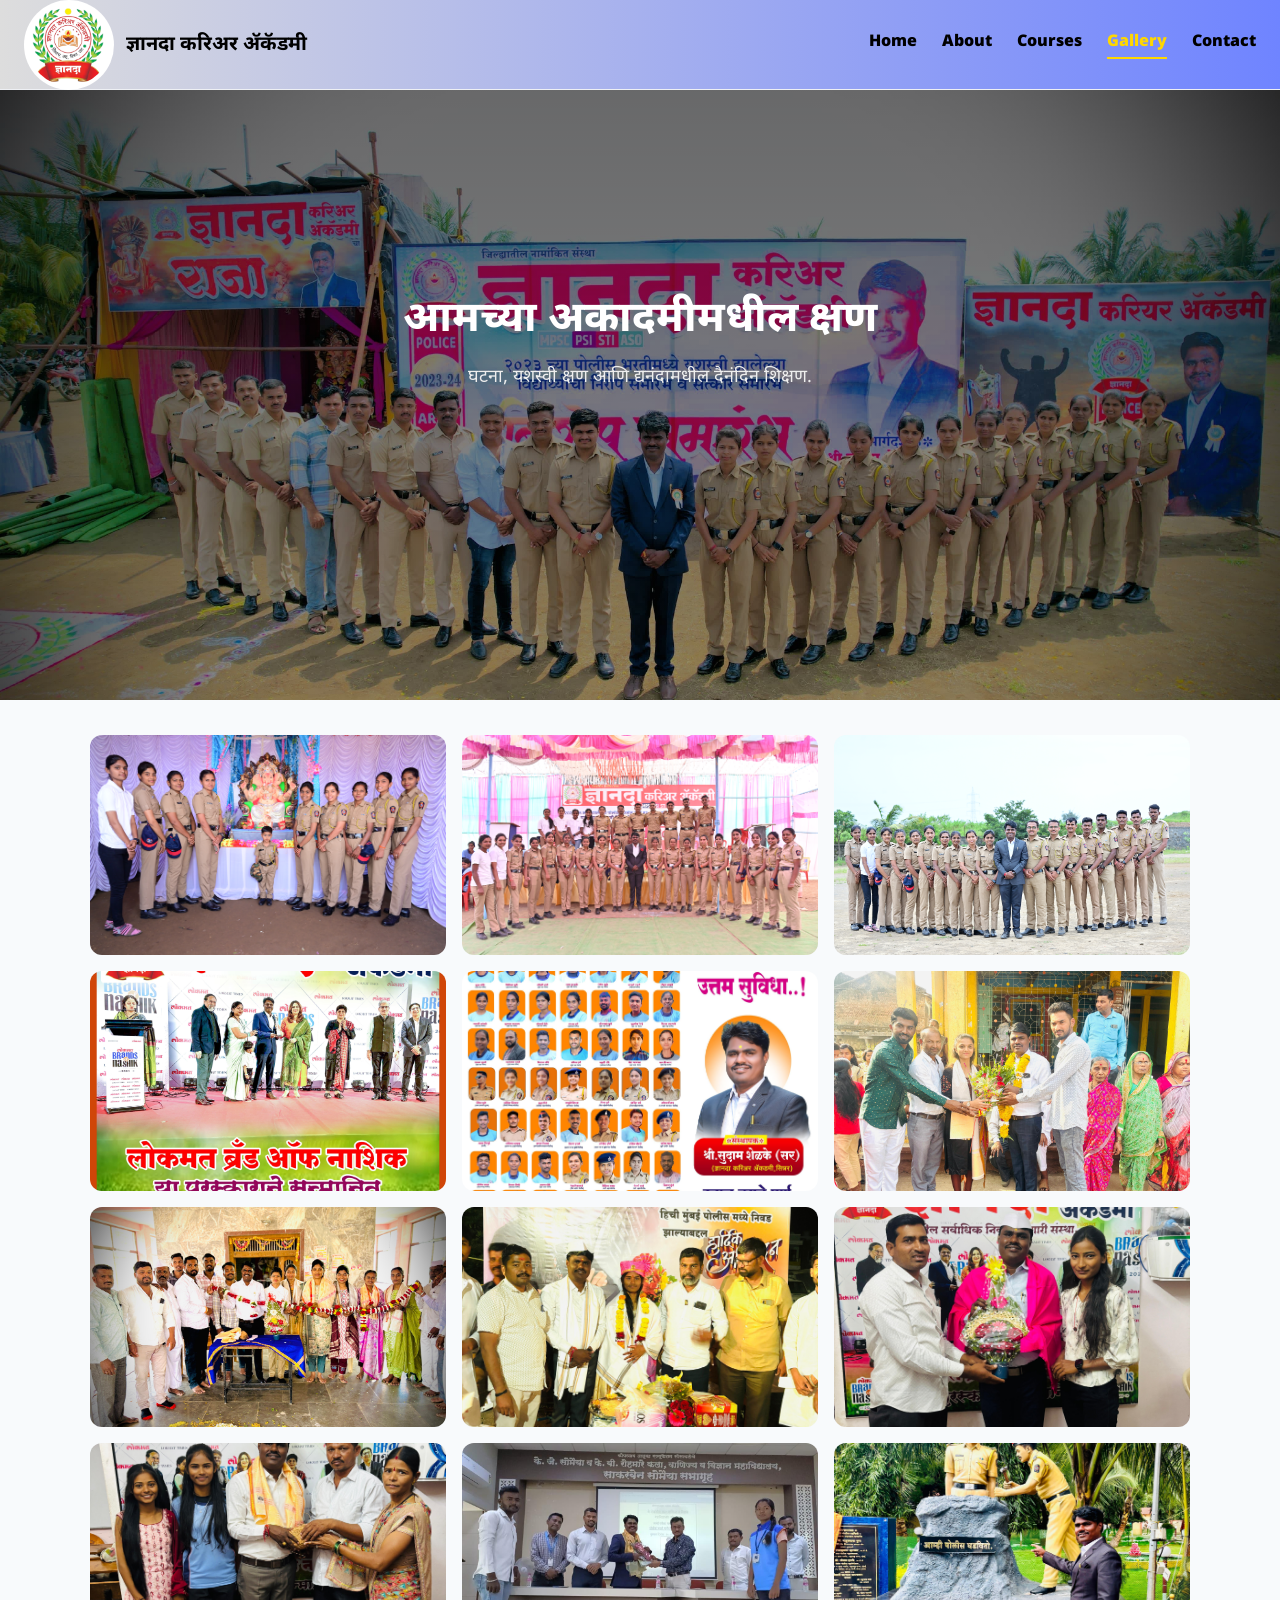
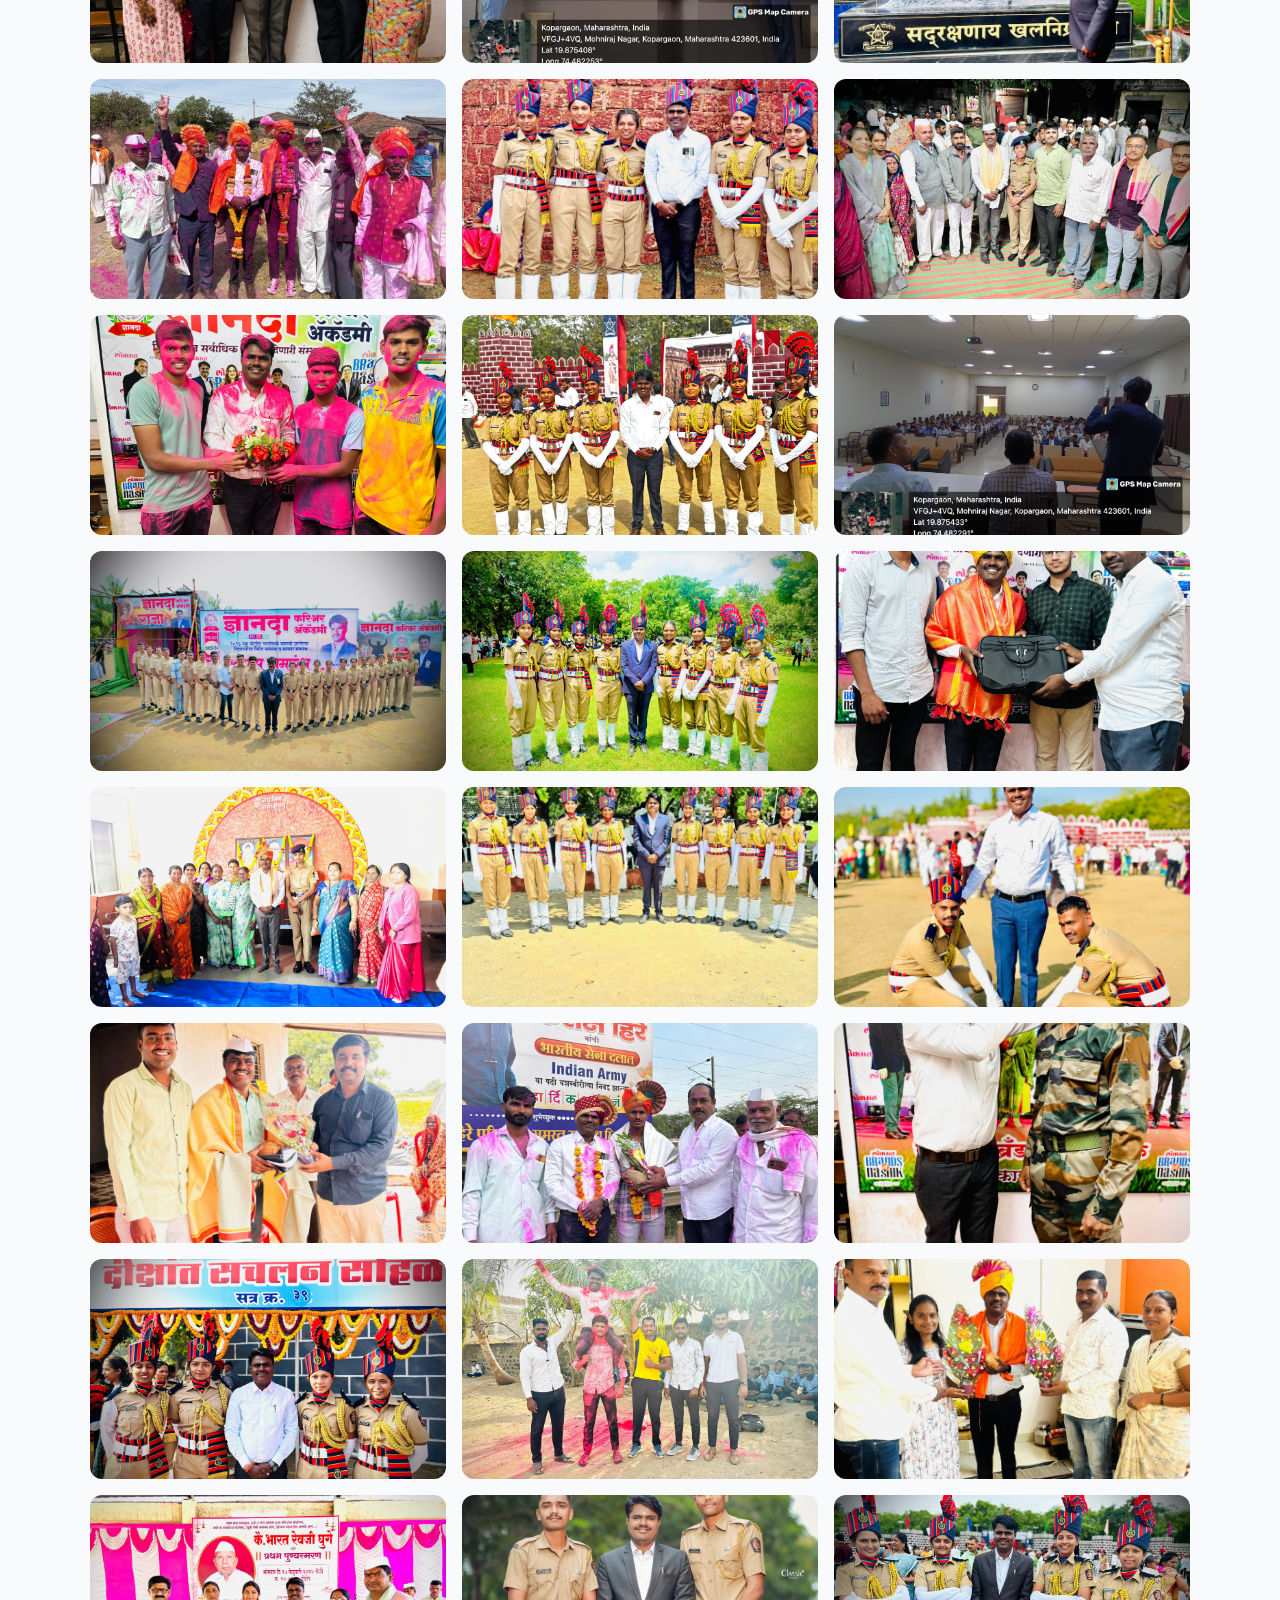
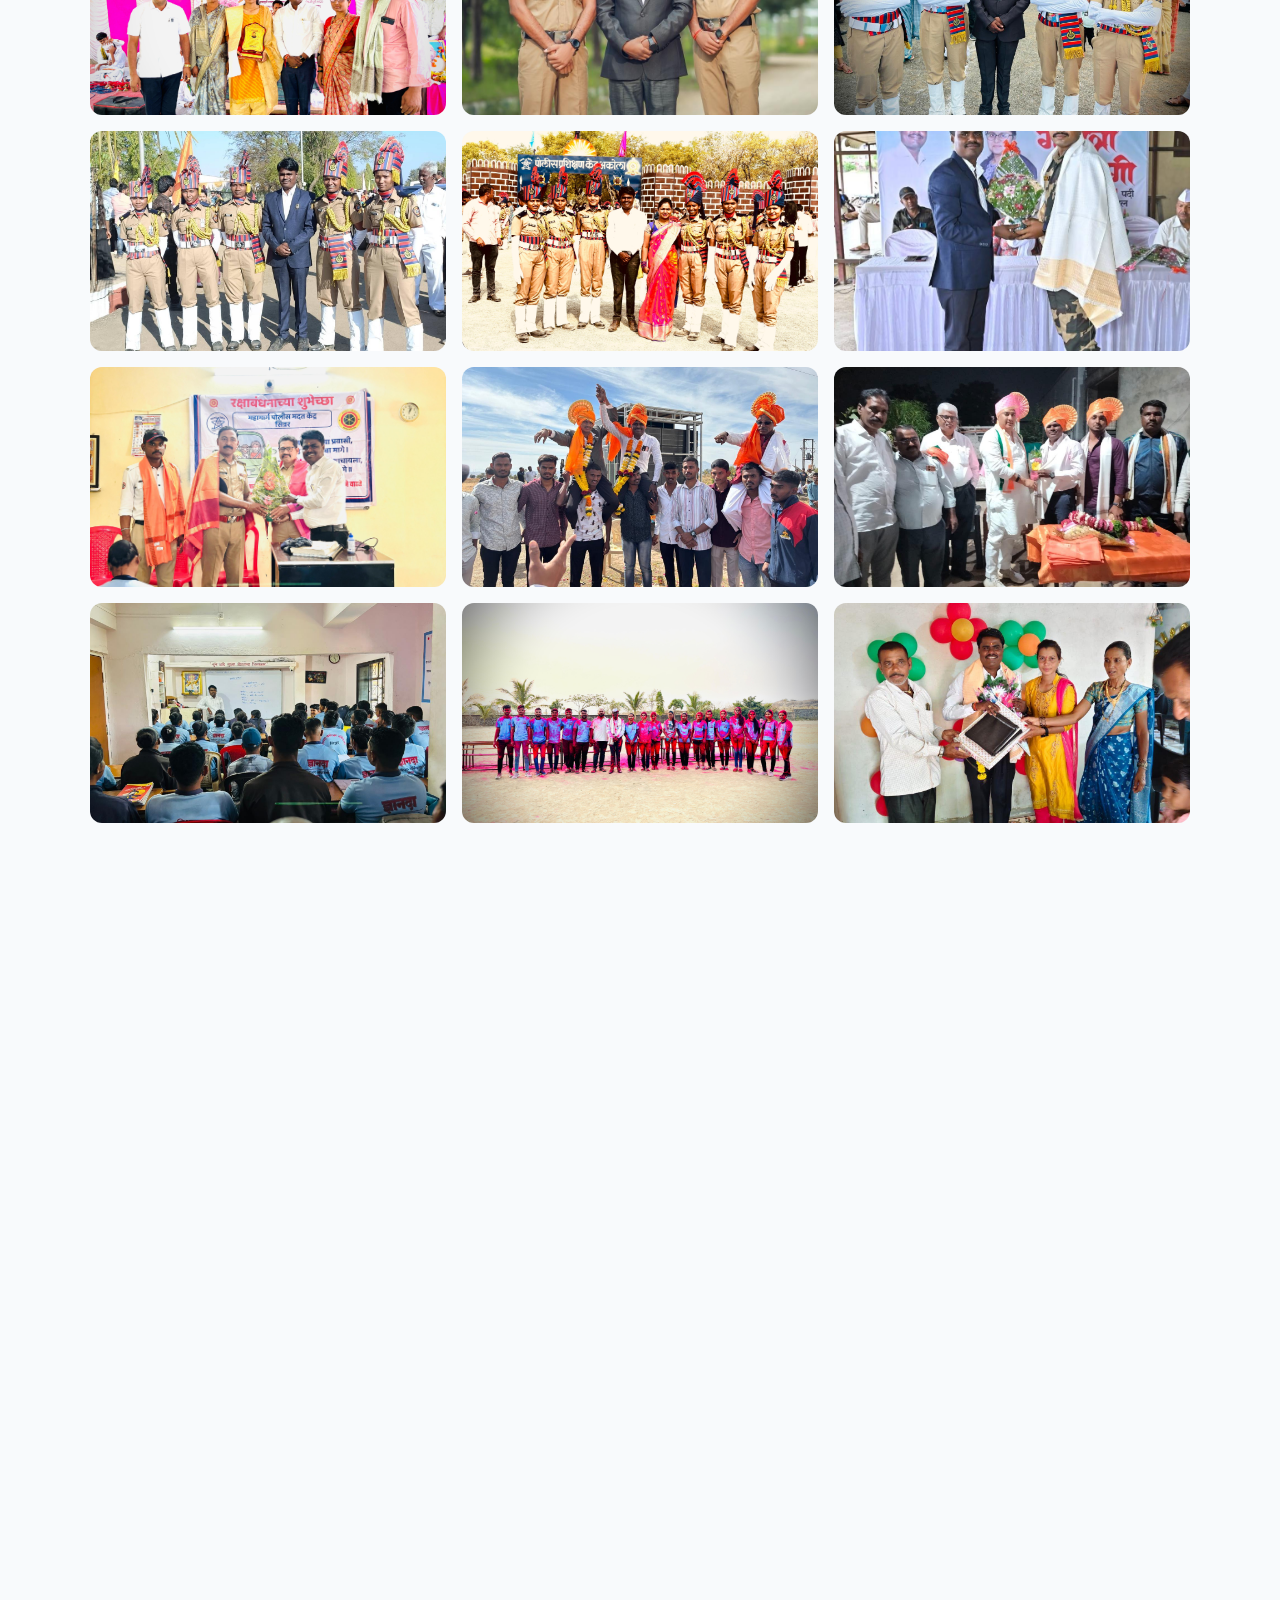
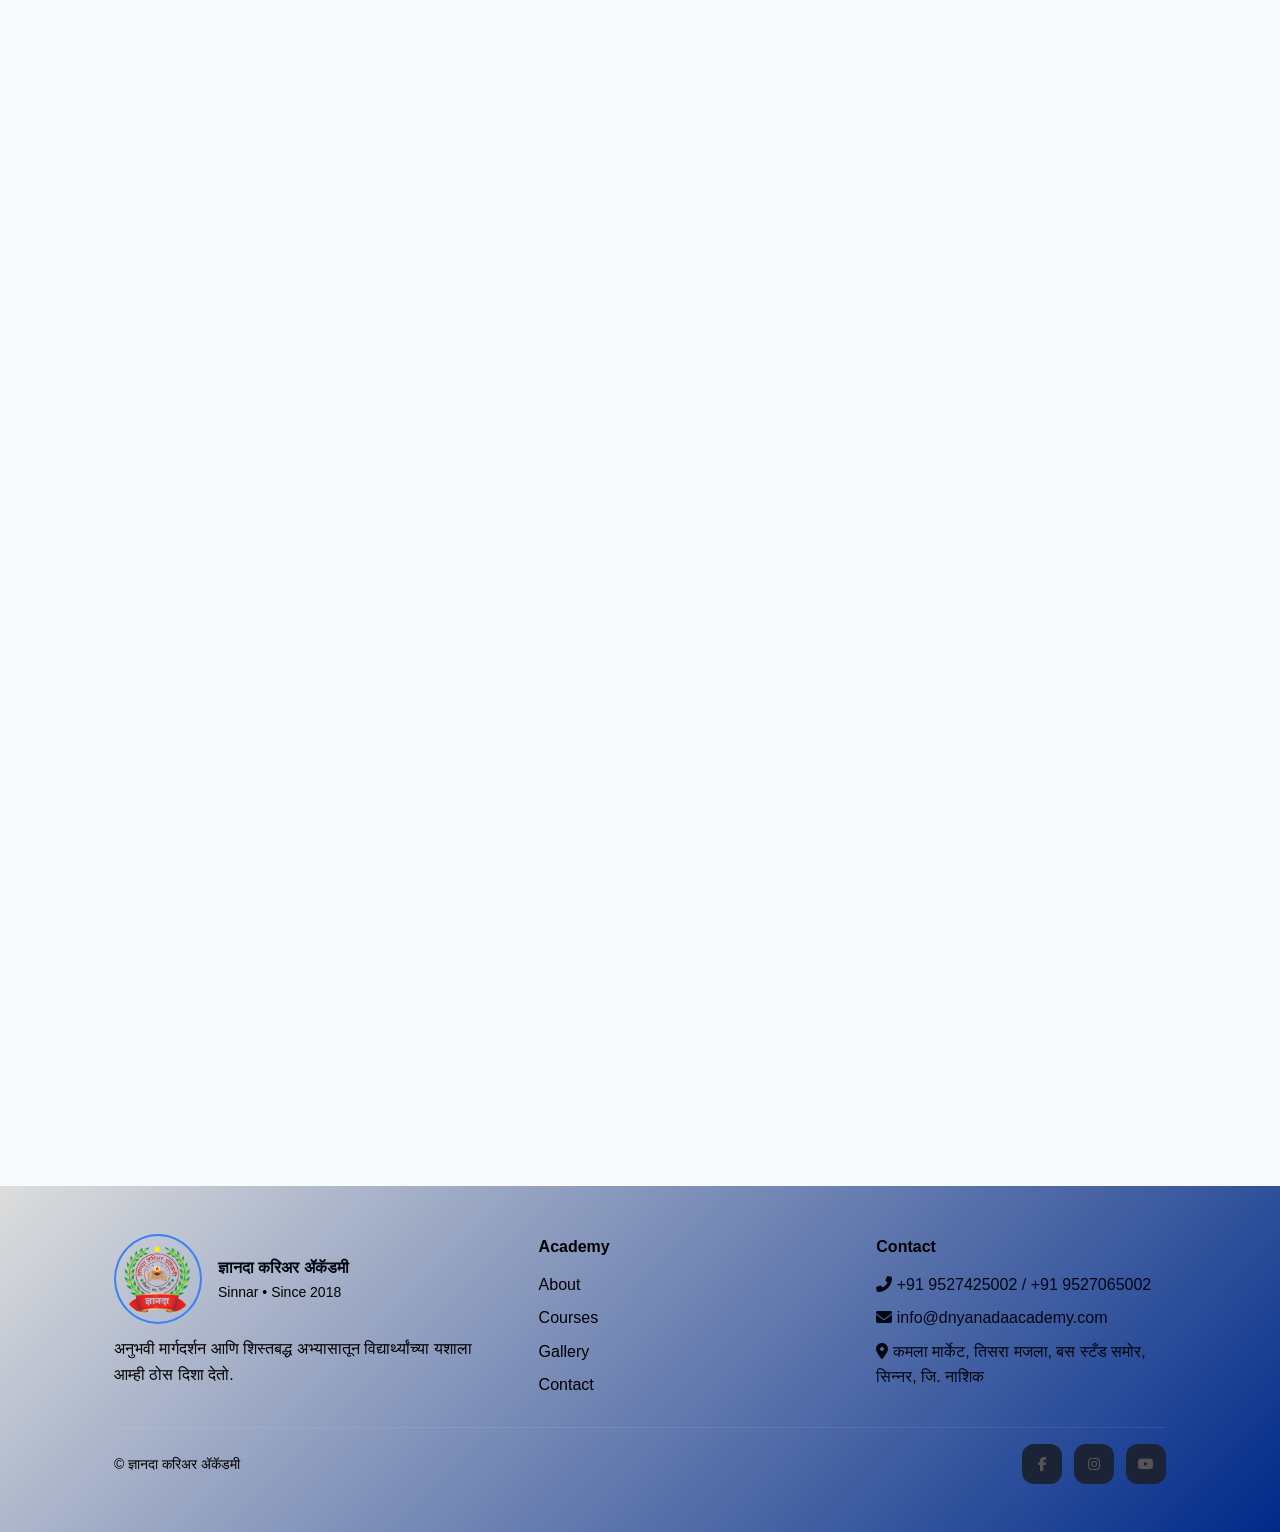
<file: gallery.html>
<!doctype html>
<html lang="en">

<head>
    <meta charset="UTF-8">
    <meta name="viewport" content="width=device-width, initial-scale=1">

    <title>ज्ञानदा करिअर ॲकॅडमी | Dnyanada Career Academy</title>

    <link rel="preconnect" href="https://fonts.googleapis.com">
    <link rel="preconnect" href="https://fonts.gstatic.com" crossorigin>

    <link href="https://fonts.googleapis.com/css2?family=Noto+Sans+Devanagari:wght@700&display=swap" rel="stylesheet">

    <link rel="stylesheet" href="./CSS/common.css">
    <link rel="stylesheet" href="./CSS/gallery.css">

    <link rel="stylesheet" href="https://cdnjs.cloudflare.com/ajax/libs/font-awesome/6.5.0/css/all.min.css">
<link rel="icon" type="image/png" href="/assests/logo.png">
<link rel="shortcut icon" href="/assests/logo.png">
</head>

<body>

    <header class="site-header">
        <div class="container navbar">

            <a class="brand" href="gallery.html">
                <img src="./assests/logo.png">
                <div class="name">ज्ञानदा करिअर ॲकॅडमी</div>
            </a>

            <nav class="nav-links">
                <a href="index.html">Home</a>
                <a href="about.html">About</a>
                <a href="courses.html">Courses</a>
                <a href="gallery.html" class="active">Gallery</a>
                <a href="contact.html">Contact</a>
            </nav>

        </div>
        <button class="nav-toggle" id="navToggle" aria-label="Toggle navigation">
            <span></span>
        </button>

    </header>

    <main>

        <section class="section gallery-hero">
            <div class="container">

                <!-- <span class="badge">Campus Life</span> -->
                <h1 class="section-title">आमच्या अकादमीमधील क्षण</h1>
                <p class="section-sub">घटना, यशस्वी क्षण आणि द्यनंदामधील दैनंदिन शिक्षण.</p>


            </div>
        </section>

        <section class="section">
            <div id="img-modal" class="img-modal">
                <span class="close">&times;</span>
                <img class="modal-content" id="modal-img">
                <div id="caption"></div>
            </div>

            <div class="container">

                <div class="gallery-grid">

                    <img src="./assests/NCA1.jpeg" loading="lazy" alt="">
                    <img src="./assests/NCA2.jpeg" loading="lazy" alt="">
                    <img src="./assests/NCA3.jpeg" loading="lazy" alt="">

                    <img src="./assests/img1.jpeg" loading="lazy" alt="">
                    <img src="./assests/img2.jpeg" loading="lazy" alt="">
                    <img src="./assests/img3.jpeg" loading="lazy" alt="">

                    <img src="./assests/img4.jpeg" loading="lazy" alt="">
                    <img src="./assests/img5.jpeg" loading="lazy" alt="">
                    <img src="./assests/img6.jpeg" loading="lazy" alt="">
                    <img src="./assests/img7.jpeg" loading="lazy" alt="">
                    <img src="./assests/img8.jpeg" loading="lazy" alt="">
                    <img src="./assests/img9.jpeg" loading="lazy" alt="">
                    <img src="./assests/img10.jpeg" loading="lazy" alt="">
                    <img src="./assests/img11.jpeg" loading="lazy" alt="">
                    <img src="./assests/img12.jpeg" loading="lazy" alt="">
                    <img src="./assests/img13.jpeg" loading="lazy" alt="">
                    <img src="./assests/img14.jpeg" loading="lazy" alt="">
                    <img src="./assests/img15.jpeg" loading="lazy" alt="">
                    <img src="./assests/img16.jpeg" loading="lazy" alt="">
                    <img src="./assests/img17.jpeg" loading="lazy" alt="">
                    <img src="./assests/img18.jpeg" loading="lazy" alt="">
                    <img src="./assests/img19.jpeg" loading="lazy" alt="">
                    <img src="./assests/img20.jpeg" loading="lazy" alt="">
                    <img src="./assests/img21.jpeg" loading="lazy" alt="">
                    <img src="./assests/img22.jpeg" loading="lazy" alt="">
                    <img src="./assests/img23.jpeg" loading="lazy" alt="">
                    <img src="./assests/img24.jpeg" loading="lazy" alt="">
                    <img src="./assests/img25.jpeg" loading="lazy" alt="">
                    <img src="./assests/img26.jpeg" loading="lazy" alt="">
                    <img src="./assests/img27.jpeg" loading="lazy" alt="">
                    <img src="./assests/img28.jpeg" loading="lazy" alt="">
                    <img src="./assests/img29.jpeg" loading="lazy" alt="">
                    <img src="./assests/img30.jpeg" loading="lazy" alt="">
                    <img src="./assests/img31.jpeg" loading="lazy" alt="">
                    <img src="./assests/imhg32.jpeg" loading="lazy" alt="">
                    <img src="./assests/img33.jpeg" loading="lazy" alt="">
                    <img src="./assests/img34.jpeg" loading="lazy" alt="">
                    <img src="./assests/img35.jpeg" loading="lazy" alt="">
                    <img src="./assests/img36.jpeg" loading="lazy" alt="">
                    <img src="./assests/img37.jpeg" loading="lazy" alt="">
                    <img src="./assests/img38.jpeg" loading="lazy" alt="">
                    <img src="./assests/img39.jpeg" loading="lazy" alt="">
                    <img src="./assests/img40.jpeg" loading="lazy" alt="">
                    <img src="./assests/img41.jpeg" loading="lazy" alt="">
                    <img src="./assests/img42.jpeg" loading="lazy" alt="">
                    <img src="./assests/img43.jpeg" loading="lazy" alt="">
                    <img src="./assests/img44.jpeg" loading="lazy" alt="">
                    <img src="./assests/img45.jpeg" loading="lazy" alt="">
                    <img src="./assests/img46.jpeg" loading="lazy" alt="">
                    <img src="./assests/img56.jpeg" loading="lazy" alt="">
                    <img src="./assests/img57.jpeg" loading="lazy" alt="">
                    <img src="./assests/img58.jpeg" loading="lazy" alt="">
                    <img src="./assests/img59.jpeg" loading="lazy" alt="">
                    <img src="./assests/img60.jpeg" loading="lazy" alt="">
                    <img src="./assests/img61.jpeg" loading="lazy" alt="">
                    <img src="./assests/img62.jpeg" loading="lazy" alt="">
                    <img src="./assests/img63.jpeg" loading="lazy" alt="">
                    <img src="./assests/img64.jpeg" loading="lazy" alt="">
                    <img src="./assests/img65.jpeg" loading="lazy" alt="">
                    <img src="./assests/img66.jpeg" loading="lazy" alt="">
                    <img src="./assests/img67.jpeg" loading="lazy" alt="">
                    <img src="./assests/img68.jpeg" loading="lazy" alt="">
                    <img src="./assests/img69.jpeg" loading="lazy" alt="">
                    <img src="./assests/img70.jpeg" loading="lazy" alt="">

                </div>

            </div>
        </section>
       <script>
const modal = document.getElementById("img-modal");
const modalImg = document.getElementById("modal-img");
const captionText = document.getElementById("caption");
const closeBtn = document.querySelector(".img-modal .close");

document.querySelectorAll(".gallery-grid img").forEach(img => {
    img.addEventListener("click", () => {
        modal.style.display = "flex";
        modalImg.src = img.src;
        captionText.innerText = img.alt;
    });
});

closeBtn.onclick = () => {
    modal.style.display = "none";
};

modal.addEventListener("click", e => {
    if(e.target === modal){
        modal.style.display = "none";
    }
});
</script>


    </main>

    <!-- Footer Section -->
    <footer class="site-footer">
        <div class="container footer-inner">
            <div class="footer-top">
                <!-- Brand Section -->
                <div class="footer-brand-section">
                    <div class="footer-brand">
                        <img src="./assests/logo.png" alt="Academy logo" />
                        <div>
                            <strong>ज्ञानदा करिअर ॲकॅडमी</strong>
                            <div class="academy-location">Sinnar • Since 2018</div>
                        </div>
                    </div>
                    <p class="footer-description">
                        अनुभवी मार्गदर्शन आणि शिस्तबद्ध अभ्यासातून
                        विद्यार्थ्यांच्या यशाला आम्ही ठोस दिशा देतो.
                    </p>
                </div>

                <!-- Academy Links -->
                <div class="footer-links">
                    <strong>Academy</strong>
                    <ul class="footer-list">
                        <li><a href="about.html">About</a></li>
                        <li><a href="courses.html">Courses</a></li>
                        <li><a href="gallery.html">Gallery</a></li>
                        <li><a href="contact.html">Contact</a></li>
                    </ul>
                </div>

                <!-- Contact Info -->
                <div class="footer-contact">
                    <strong>Contact</strong>
                    <!-- Make sure to include Font Awesome CDN in your <head> -->
                    <link rel="stylesheet"
                        href="https://cdnjs.cloudflare.com/ajax/libs/font-awesome/6.4.0/css/all.min.css" />

                    <ul class="footer-list" style="list-style: none; padding: 0;">
                        <li><i class="fas fa-phone-alt"></i> +91 9527425002 / +91 9527065002</li>
                        <li><i class="fas fa-envelope"></i> info@dnyanadaacademy.com</li>
                        <li><i class="fas fa-map-marker-alt"></i> कमला मार्केट, तिसरा मजला, बस स्टँड समोर, सिन्नर, जि.
                            नाशिक</li>
                    </ul>

                </div>
            </div>

            <!-- Bottom Section -->
            <div class="footer-btm">
                <span>© <span id="year"></span> ज्ञानदा करिअर ॲकॅडमी</span>
                <div class="socials">
                    <a aria-label="Facebook" href="https://www.facebook.com/profile.php?id=100071600832964#"><i
                            class="fa-brands fa-facebook-f"></i></a>
                    <a aria-label="Instagram" href="https://www.instagram.com/dnyanada_career_academy_sinnar/"><i
                            class="fa-brands fa-instagram"></i></a>
                    <a aria-label="YouTube" href="https://www.youtube.com/channel/UCG1IHAF_7FdXM3gFJqtfYqg"><i
                            class="fa-brands fa-youtube"></i></a>
                </div>
            </div>
        </div>
    </footer>
    <script>
        const navToggle = document.querySelector(".nav-toggle");
        const navLinks = document.querySelector(".nav-links");

        navToggle.addEventListener("click", () => {
            navLinks.classList.toggle("open");
        });
    </script>


</body>

</html>
</file>
<file: CSS/common.css>
:root {
  --brand-red: #e63946;
  --brand-gold: #f5c443;
  --brand-green: #2bb673;
  --brand-dark: #0f172a;
  --brand-mid: #1f2937;
  --brand-light: #f8fafc;
  --text: #0b1220;
  --muted: #6b7280;
  --card: #ffffff;
  --ring: rgba(229, 62, 62, 0.35);
  --shadow: 0 10px 30px rgba(0, 0, 0, 0.08);
}
* {
  box-sizing: border-box;
}
html {
  scroll-behavior: smooth;
}
body {
  margin: 0;
  font-family:
    "Inter",
    system-ui,
    -apple-system,
    Segoe UI,
    Roboto,
    Helvetica,
    Arial,
    "Noto Sans",
    "Apple Color Emoji",
    "Segoe UI Emoji";
    font-family: 'Noto Sans Devanagari', system-ui, sans-serif;
  color: var(--text);
  background: var(--brand-light);
  line-height: 1.6;
}
img {
  max-width: 100%;
  display: block;
}
a {
  color: inherit;
  text-decoration: none;
}
.name {
  color: #000;
}
.container {
  width: min(1100px, 92%);
  margin-inline: auto;
}
.section {
  padding: 35px 0;
}
.section-title {
  font-size: clamp(22px, 2.4vw, 34px);
  margin: 0 0 14px;
  font-weight: 750;
}
.section-sub {
  color: var(--muted);
  margin: 0 0 20px;
}
.btn {
  display: inline-flex;
  align-items: center;
  gap: 10px;
  padding: 12px 18px;
  border-radius: 10px;
  border: 1px solid transparent;
  font-weight: 600;
  transition: 0.2s ease;
  cursor: pointer;
  color: #000;
}
.btn.primary {
  background: var(--brand-red);
  color: #fff;
  box-shadow: 0 8px 18px rgba(230, 57, 70, 0.25);
}
.btn.primary:hover {
  transform: translateY(-1px);
  filter: brightness(0.98);
}
.btn.ghost {
  border-color: #e5e7eb;
  background: #fff;
}

/* -/* ---------------- Header ---------------- */
.site-header {
  width: 100%;
  height: 90px;
  background: linear-gradient(to right, #ddd, #6f84ff);
  border-bottom: 1px solid #eef0f4;
  position: fixed;
  top: 0;
  left: 0;
  z-index: 1000;
  display: flex;
  align-items: center;
  transition: box-shadow 0.3s ease;
}

.site-header.scrolled {
  box-shadow: 0 4px 12px rgba(0, 0, 0, 0.15);
}

/* ---------------- Navbar ---------------- */
/* ---------------- Navbar ---------------- */
.navbar {
  width: 100%;
  display: flex;
  align-items: center;
  justify-content: space-between; /* left brand, right nav */
  padding: 0 24px;
}

/* ---------------- Brand / Logo ---------------- */
/* Brand container */
.brand {
  display: flex;
  align-items: center;
  gap: 12px;
  text-decoration: none;
  color: #000;
}

/* Logo image */
.brand img {
  width: 90px;
  height: 90px;
  border-radius: 50%;
  object-fit: cover;
  background: #fff;
  padding: 4px;               /* white ring */
}

/* Brand name */
.brand .name {
  font-size: 20px;
  font-weight: 700;
  line-height: 1.2;
  white-space: nowrap;
}


/* Navbar links */
.nav-links {
  display: flex;
  align-items: center;
  gap: 25px;
}

.nav-links a {
  position: relative; /* Needed for underline effect */
  color: black;
  text-decoration: none;
  font-weight: 900;
  padding-bottom: 4px;
  transition: color 0.3s;
}

.nav-links a::after {
  content: '';
  color: #000;
  position: absolute;
  width: 0%;
  height: 2px;
  left: 0;
  bottom: 0;
  background-color: #ffd700; /* underline color */
  transition: width 0.3s;
}

.nav-links a:hover::after,
.nav-links a.active::after {
  width: 100%;
}

.nav-links a:hover,
.nav-links a.active {
  color: #ffd700;
}

/* ---------------- Mobile menu ---------------- */
.nav-toggle {
  display: none;
  background: none;
  border: none;
  cursor: pointer;
  width: 28px;
  height: 28px;
  position: relative;
  z-index: 1100;
}

.nav-toggle span,
.nav-toggle span::before,
.nav-toggle span::after {
  display: block;
  background-color: #fff;
  height: 3px;
  width: 100%;
  border-radius: 2px;
  position: absolute;
  left: 0;
  transition: 0.3s ease;
}

.nav-toggle span {
  top: 50%;
  transform: translateY(-50%);
}

.nav-toggle span::before {
  content: '';
  top: -8px;
  position: absolute;
}

.nav-toggle span::after {
  content: '';
  top: 8px;
  position: absolute;
}

/* Mobile menu styles */
@media (max-width: 900px) {
  .nav-links {
    position: fixed;
    top: 95px;
    left: 14px;
    right: 14px;
    flex-direction: column;
    align-items: stretch;
    gap: 12px;
    padding: 16px;
    background: #fff;
    border: 1px solid #eee;
    border-radius: 12px;
    box-shadow: 0 4px 12px rgba(0, 0, 0, 0.1);
    transform: translateY(-10px);
    opacity: 0;
    pointer-events: none;
    transition: 0.3s ease;
  }

  .nav-links.open {
    transform: translateY(0);
    opacity: 1;
    pointer-events: auto;
    text-align: center;
  }

  .nav-links a {
    color: #000;
  }

  .nav-links a:hover,
  .nav-links a.active {
    color: #b62121;
  }

  .nav-links a::after {
    background-color: #b62121;
  }

  .nav-toggle {
    display: block;
  }
}

/* Footer Base */
.site-footer {
  background: linear-gradient(135deg, #ddd, #002a89);
  color: #020711;
  margin-top: 40px;
  font-family: 'Poppins', sans-serif;
}

.footer-inner {
  padding: 48px 24px;
  max-width: 1200px;
  margin: auto;
}

/* Footer Top Grid */
.footer-top {
  display: grid;
  grid-template-columns: 1.3fr 1fr 1fr;
  gap: 48px;
  margin-bottom: 24px;
}

/* Brand Section */
.footer-brand-section {
  display: flex;
  flex-direction: column;
}

.footer-brand {
  display: flex;
  gap: 16px;
  align-items: center;
}

.footer-brand img {
  width: 88px;
  height: 90px;
  border-radius: 50%;
  border: 2px solid #3b82f6;
  padding: 4px;
  transition: transform 0.3s;
}

.footer-brand img:hover {
  transform: scale(1.1);
}

.academy-location {
  color: #000000;
  font-weight: 400;
  font-size: 14px;
}

.footer-description {
  margin-top: 12px;
  color: #000000;
  line-height: 1.6;
  max-width: 480px;
}

/* Footer Links & Contact */
.footer-links, .footer-contact {
  display: flex;
  flex-direction: column;
}

.footer-links strong, .footer-contact strong {
  font-size: 16px;
  margin-bottom: 12px;
  color: #000000;
}

.footer-list {
  list-style: none;
  padding: 0;
  margin: 0;
  display: grid;
  gap: 8px;
}

.footer-list a {
  color: #000000;
  text-decoration: none;
  transition: color 0.3s;
}

.footer-list a:hover {
  color: #3b82f6;
}


/* Footer Bottom */
.footer-btm {
  display: flex;
  justify-content: space-between;
  align-items: center;
  padding-top: 16px;
  border-top: 1px solid rgba(255, 255, 255, 0.08);
  font-size: 14px;
  color: #000000;
}

/* Social Icons */
.socials {
  display: flex;
  gap: 12px;
}

.socials a {
  display: flex;
  width: 40px;
  height: 40px;
  border-radius: 12px;
  align-items: center;
  justify-content: center;
  background: #1b2437;
  color: #dce3f1;
  transition: all 0.3s;
}
.socials a {
    color: #555;
    transition: color 0.3s ease;
}

/* Facebook */
.socials a[href*="facebook"]:hover {
    color: #1877f2;
}

/* Instagram */
.socials a[href*="instagram"]:hover {
    color: #e1306c;
}

/* YouTube */
.socials a[href*="youtube"]:hover {
    color: #ff0000;
}

.socials a:hover {
  background: #3b82f6;
  color: #ffffff;
  transform: scale(1.1);
}

/* Responsive Footer */
@media (max-width: 1024px) {
  .footer-top {
    grid-template-columns: 1fr 1fr;
    gap: 32px;
  }
}

@media (max-width: 768px) {
  .footer-top {
    grid-template-columns: 1fr;
    gap: 24px;
  }

  .footer-btm {
    flex-direction: column;
    gap: 12px;
    text-align: center;
  }

  .socials {
    justify-content: center;
  }
}


/* Cards and grids */
.grid {
  display: grid;
  gap: 20px;
}
.grid-2 {
  grid-template-columns: repeat(2, minmax(0, 1fr));
}
.grid-3 {
  grid-template-columns: repeat(3, minmax(0, 1fr));
}
@media (max-width: 900px) {
  .grid-3 {
    grid-template-columns: 1fr;
  }
  .grid-2 {
    grid-template-columns: 1fr;
  }
}
/* Outer wrapper centers the grid */
.stats-wrapper {
  width: 100%;
  display: flex;
  justify-content: center;
}

/* Grid should NOT take full width */
.stats-grid {
  display: grid;
  grid-template-columns: repeat(3, 260px); /* fixed card width */
  gap: 16px;
  margin: 22px auto;   /* 👈 actual centering */
}

/* Individual cards */
.stat-card {
  background: var(--card);
  border: 1px solid #2761d6;
  border-radius: 14px;
  padding: 18px;
  box-shadow: var(--shadow);
  

  display: flex;
  flex-direction: column;
  align-items: center;
  text-align: center;
}

.badge {
  display: inline-block;
  background: #fff5db;
  color: #7a4b00;
  border: 1px solid #ffe7a8;
  border-radius: 999px;
  padding: 6px 10px;
  font-weight: 700;
  font-size: 12px;
}
.stat {
  display: flex;
  gap: 10px;
  box-shadow: #0741be;

}
.stat .num {
  font-size: clamp(22px, 3.2vw, 36px);
  font-weight: 900;
}

/* Forms */
.input,
textarea {
  width: 100%;
  padding: 12px 14px;
  border-radius: 10px;
  border: 1px solid #e5e7eb;
  background: #fff;
  outline: 0;
}
.input:focus,
textarea:focus {
  border-color: var(--brand-red);
  box-shadow: 0 0 0 4px var(--ring);
}

/* Hero */
.hero {
  padding: 76px 0 24px;
  background: linear-gradient(135deg, #fff 0%, #fff6f6 48%, #fff 100%);
  min-height: 100vh;
}
.hero-inner {
  display: grid;
  grid-template-columns: 1.15fr 0.85fr;
  gap: 26px;
  align-items: stretch;
  min-height: calc(100vh - 100px);
}
.hero h1 {
  font-size: clamp(30px, 4.4vw, 54px);
  line-height: 1.08;
  margin: 0 0 10px;
}
.hero p {
  color: var(--brand-mid);
}
.hero-art {
  position: relative;
  height: 100%;
}
.hero-card {
  position: absolute;
  right: 6%;
  bottom: 8%;
  background: #fff;
  border: 1px solid #eee;
  border-radius: 12px;
  padding: 12px 14px;
  box-shadow: var(--shadow);
}
@media (max-width: 900px) {
  .hero-inner {
    grid-template-columns: 1fr;
    min-height: auto;
  }
  .hero {
    padding: 56px 0 8px;
    min-height: auto;
  }
  .hero-card {
    position: relative;
    right: auto;
    bottom: auto;
    margin-top: 12px;
  }
  .brand img {
  width: 55px;
  height: 55px;
  border-radius: 50%;
  object-fit: cover;
  background: #fff;
  padding: 4px;               /* white ring */
}
}
</file>
<file: CSS/gallery.css>
/* HERO */

.gallery-hero{
background:url("../assests/img16.jpeg") center top / cover no-repeat;
min-height:700px;
display:flex;
align-items:center;
position:relative;
padding:60px 0;
}

.gallery-hero::before{
content:"";
position:absolute;
inset:0;
background:linear-gradient(to bottom,rgba(0,0,0,.55),rgba(0,0,0,.35));
}

.gallery-hero .container{
position:relative;
z-index:2;
text-align:center;
}

.gallery-hero .section-title{
color:#fff;
font-size:42px;
margin-bottom:10px;
}

.gallery-hero .section-sub{
color:#eee;
font-size:18px;
}

.gallery-hero .badge{
color:#fff;
border:1px solid rgba(255,255,255,.6);
padding:6px 16px;
border-radius:30px;
display:inline-block;
margin-bottom:15px;
}

/* GALLERY */

.gallery-grid{
display:grid;
grid-template-columns:repeat(3,1fr);
gap:16px;
}

.gallery-grid img{
width:100%;
height:220px;
object-fit:cover;
border-radius:12px;
transition:.3s;
}

.gallery-grid img:hover{
transform:scale(1.05);
}

/* RESPONSIVE */

@media(max-width:900px){
.gallery-grid{
grid-template-columns:repeat(2,1fr);
}
}

@media(max-width:600px){

.gallery-grid{
grid-template-columns:1fr;
}

.gallery-hero{
min-height:280px;
}

.gallery-hero .section-title{
font-size:28px;
}

.gallery-hero .section-sub{
font-size:15px;
}

}
/* IMAGE MODAL */

.img-modal{
position:fixed;
inset:0;
background:rgba(0,0,0,.9);
display:none;
align-items:center;
justify-content:center;
z-index:9999;
padding:20px;
}

.img-modal img{
max-width:90%;
max-height:90%;
border-radius:10px;
animation:zoom .3s;
}

@keyframes zoom{
from{transform:scale(.8)}
to{transform:scale(1)}
}

.img-modal .close{
position:absolute;
top:20px;
right:30px;
color:#fff;
font-size:40px;
cursor:pointer;
}

#caption{
color:#fff;
margin-top:12px;
text-align:center;
font-size:14px;
}
</file>
